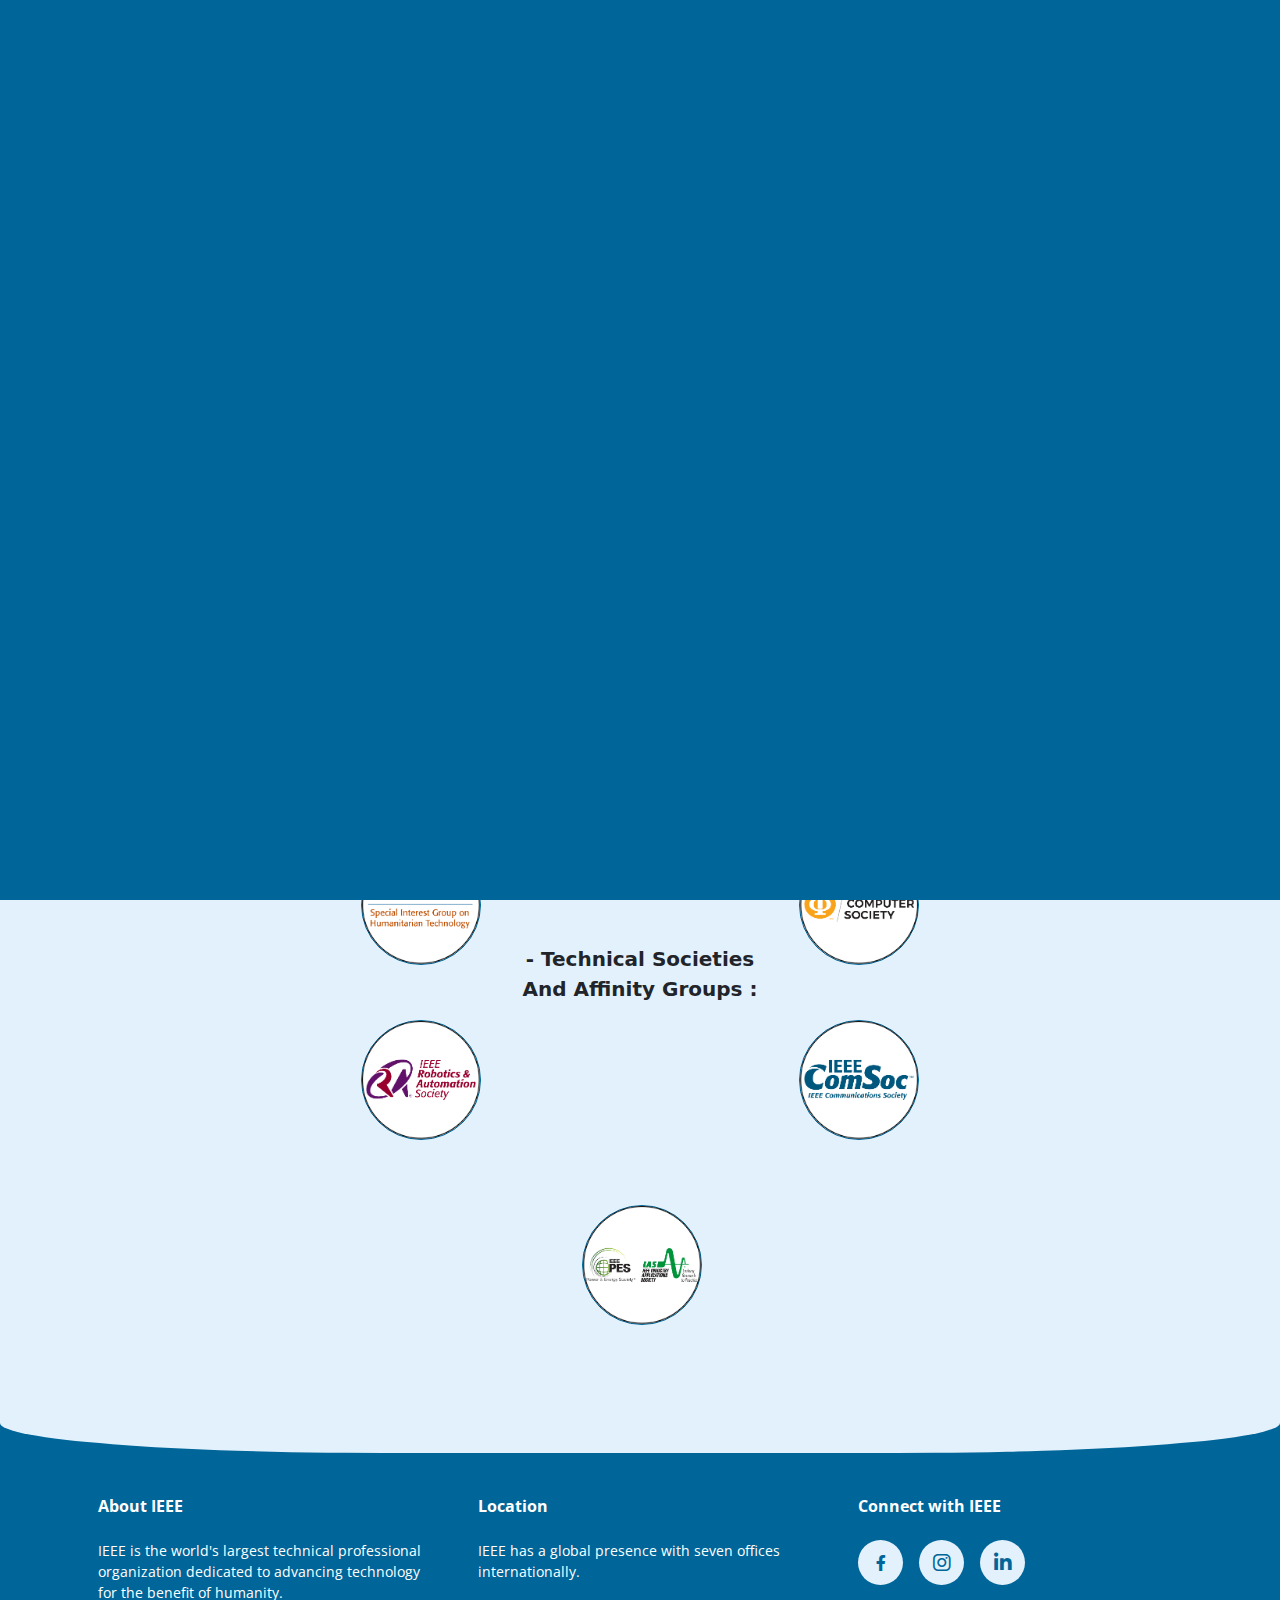
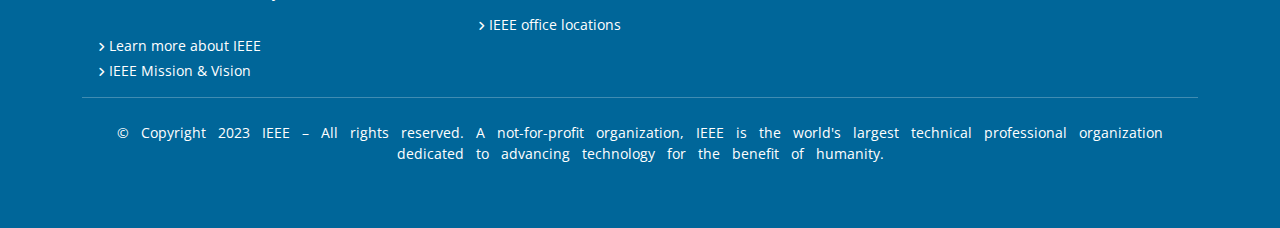
<file: index.html>
<!DOCTYPE html>
<html lang="en">
<head>
    <meta charset="UTF-8" />
    <meta name="viewport" content="width=device-width, initial-scale=1.0" />
    <link rel="icon" href="assets/img/logo.png" />
    <title>IEEE</title>
    <!-- fontawsome -->
    <link rel="stylesheet" href="vendor/css/all.min.css" />
    <!-- bootstrap css -->
    <link rel="stylesheet" href="vendor/css/bootstrap.min.css" />
    <!-- custom css -->
    <link rel="stylesheet" href="assets/css/style.css" />
    <!-- media css -->
    <link rel="stylesheet" href="assets/css/media.css">
</head>
<body>
  <nav class="navbar navbar-expand-lg mb-md-4">
    <div class="container">
      <a class="navbar-brand w-50" href="#">
        <img src="assets/img/logo.png" alt="logo" class="img-fluid object-fit-cover float-start">
        <p class="float-start ms-2 mt-4 text-white"><span class="text-uppercase">t</span>he professional home for the engineering and technology community worldwide</p>
      </a>
      <button class="navbar-toggler" type="button" data-bs-toggle="collapse" data-bs-target="#navbarSupportedContent" aria-controls="navbarSupportedContent" aria-expanded="false" aria-label="Toggle navigation">
        <span class="navbar-toggler-icon"></span>
      </button>
      <div class="collapse navbar-collapse" id="navbarSupportedContent">
        <ul class="navbar-nav me-auto mb-2 mb-lg-0">
            <li class="nav-item me-1">
                <a class="nav-link active text-uppercase position-relative text-white" aria-current="page" href="index.html">ieee bau</a>
            </li>
            <li class="nav-item me-1">
                <a class="nav-link text-capitalize position-relative text-white" href="participation.html">participations</a>
            </li>
            <li class="nav-item me-1">
                <a class="nav-link text-capitalize position-relative text-white" href="events.html">events</a>
            </li>
            <li class="nav-item me-1">
                <a class="nav-link text-capitalize position-relative text-white" href="awards.html">awards</a>
            </li>
            <li class="nav-item me-1">
                <a class="nav-link text-capitalize position-relative text-white" href="#contact">contact<span class="text-uppercase">u</span>s</a>
            </li>
        </ul>
    </div>
    </div>
  </nav>
    <header>
        <div class="container">
            <div class="row align-items-center justify-content-center">  
                <div class="col-md-6">
                    <p class="fst-italic"><span class="text-uppercase">ieee</span> stands for the <span class="text-uppercase">i</span>nstitute
                        of <span class="text-uppercase">e</span>lectrical and <span class="text-uppercase">e</span>lectronics <span class="text-uppercase">e</span>ngineers, a global organization
                        that fosters collaboration among professionals in fields related
                        to electrical and electronics engineering. It develops standards,
                        publishes technical resources, hosts conferences, and supports
                        education and networking opportunities in these areas. <span class="text-uppercase">ieee</span> had
                        members and activities in more than 160 countries around the
                        world. IEEE had over 400,000 members worldwide. <span class="text-uppercase">t</span>echnical
                        <span class="text-uppercase">r</span>esources: <span class="text-uppercase">ieee</span> provides access to a vast library of technical
                        publications, including journals, conference proceedings, and
                        standards. <span class="text-uppercase">n</span>etworking <span class="text-uppercase">o</span>pportunities: <span class="text-uppercase">ieee</span> offers numerous
                        opportunities to connect with fellow professionals, experts, and
                        researchers through local chapters, technical societies,
                        conferences, and online communities. <span class="text-uppercase">n</span>etworking can lead to
                        collaborations, job opportunities, and knowledge exchange.</p>
                </div>
                <div class="col-md-6">
                  <div id="carouselExampleAutoplaying" class="carousel slide" data-bs-ride="carousel">
                      <div class="carousel-inner">
                        <div class="carousel-item active">
                          <img src="assets/img/(1).jpg" class="img-fluid" alt="..."/>
                        </div>
                        <div class="carousel-item">
                          <img src="assets/img/(2).jpg" class="img-fluid" alt="..."/>
                        </div>
                      </div>
                  </div>
              </div>
            </div>
        </div>
    </header>
    <main>
    <section class="sectionSt mt-3">
      <div class="container">
        <h1 class="text-capitalize fw-medium  text-center position-relative mb-3 d-none d-md-block">i<span class="text-uppercase">eee</span> al-<span class="text-uppercase">b</span>alqa applied university student branch</h1>
        <h1 class="text-capitalize fw-medium  text-center position-relative mb-3 d-sm-block d-md-none">i<span class="text-uppercase">eee bau</span> branch</h1>        <div class="para d-flex justify-content-between text-capitalize fst-italic mt-3 pb-5">
              <p class="fw-bold">- establishment year : <span class="fw-bolder">2014</span></p>
              <p class="fw-bold">- location : <span class="fw-bolder">faculty of engineering technology, al-balqa applied university</span></p>
          </div>
          <div class="text-center position-relative mt-5 pt-5 vh-100">
              <p class="fw-bold text-capitalize mt-5 pt-5 fs-5">- technical societies<br> and affinity groups :</p>
              <div class="div1 z-1 position-absolute">
                  <a class="link rounded-circle d-block" data-bs-toggle="offcanvas" href="#div1" role="button" aria-controls="offcanvasExample"><img src="assets/img/sight.png" alt="sight" class="img-fluid"></a>
              </div>
              <div class="div2 z-1 position-absolute">
                   <a class="link rounded-circle d-block" data-bs-toggle="offcanvas" href="#div2" role="button" aria-controls="offcanvasExample"><img src="assets/img/ras.png" alt="ras" class="img-fluid"></a>
              </div>
              <div class="div3 z-1 position-absolute">
                  <a class="link rounded-circle d-block" data-bs-toggle="offcanvas" href="#div3" role="button" aria-controls="offcanvasExample"><img src="assets/img/comsoc.png" alt="comsoc" class="img-fluid"></a>
             </div>
             <div class="div4 z-1 position-absolute">
              <a class="link rounded-circle d-block" data-bs-toggle="offcanvas" href="#div4" role="button" aria-controls="offcanvasExample"><img src="assets/img/cs.png" alt="cs" class="img-fluid"></a>
            </div>
            <div class="div5 z-1 position-absolute">
              <a class="link rounded-circle d-block" data-bs-toggle="offcanvas" href="#div5" role="button" aria-controls="offcanvasExample"><img src="assets/img/wie.png" alt="wie" class="img-fluid"></a>
            </div>
            <div class="div6 z-1 position-absolute">
              <a class="link rounded-circle d-block" data-bs-toggle="offcanvas" href="#div6" role="button" aria-controls="offcanvasExample"><img src="assets/img/joint .png" alt="joint" class="img-fluid"></a>
            </div>
          </div>
          <div class="offcanvas offcanvas-start pt-3" tabindex="-1" id="div1" aria-labelledby="offcanvasExampleLabel">
              <div class="offcanvas-header ms-3">
                  <p class="text-capitalize">special interest group <span class="text-lowercase">o</span>n humanitarian technology</p>
                <button type="button" class="btn-close" data-bs-dismiss="offcanvas" aria-label="Close"></button>
              </div>
              <div class="offcanvas-body ms-3">
                  <p><span class="text-uppercase text-black">f</span>ocuses on using technology to address humanitarian challenges.</p>
              </div>
          </div>
          <div class="offcanvas offcanvas-start pt-3" tabindex="-1" id="div2" aria-labelledby="offcanvasExampleLabel">
              <div class="offcanvas-header ms-3">
                  <p class="text-capitalize">robotics <span class="text-lowercase">a</span>nd automation society</p>
                <button type="button" class="btn-close" data-bs-dismiss="offcanvas" aria-label="Close"></button>
              </div>
              <div class="offcanvas-body ms-3">
                  <p><span class="text-uppercase text-black">f</span>ocuses on robotics, automation, and related technologies</p>
              </div>
          </div>
          <div class="offcanvas offcanvas-start pt-3" tabindex="-1" id="div3" aria-labelledby="offcanvasExampleLabel">
              <div class="offcanvas-header ms-3">
                  <p class="text-capitalize">communications society</p>
                <button type="button" class="btn-close" data-bs-dismiss="offcanvas" aria-label="Close"></button>
              </div>
              <div class="offcanvas-body ms-3">
                  <p><span class="text-uppercase text-black">f</span>ocuses on communication technologies and networks.</p>
              </div>
          </div>
          <div class="offcanvas offcanvas-start pt-3" tabindex="-1" id="div4" aria-labelledby="offcanvasExampleLabel">
              <div class="offcanvas-header ms-3">
                  <p class="text-capitalize">computer society</p>
                <button type="button" class="btn-close" data-bs-dismiss="offcanvas" aria-label="Close"></button>
              </div>
              <div class="offcanvas-body ms-3">
                  <p><span class="text-uppercase text-black">f</span>ocuses on computer science and technology.</p>
              </div>
          </div>
          <div class="offcanvas offcanvas-start pt-3" tabindex="-1" id="div5" aria-labelledby="offcanvasExampleLabel">
              <div class="offcanvas-header ms-3">
                  <p class="text-capitalize">women <span class="text-lowercase">i</span>n engineering</p>
                <button type="button" class="btn-close" data-bs-dismiss="offcanvas" aria-label="Close"></button>
              </div>
              <div class="offcanvas-body ms-3">
                  <p><span class="text-uppercase text-black">f</span>ocuses on empowering and promoting women in STEM fields. .</p>
              </div>
          </div>
          <div class="offcanvas offcanvas-start pt-3" tabindex="-1" id="div6" aria-labelledby="offcanvasExampleLabel">
              <div class="offcanvas-header ms-3">
                  <p class="text-uppercase">pes <span class="text-lowercase">and</span> ias</p>
                <button type="button" class="btn-close" data-bs-dismiss="offcanvas" aria-label="Close"></button>
              </div>
              <div class="offcanvas-body ms-3">
                  <p><span class="text-uppercase text-black">c</span>ombines the <span class="text-uppercase text-black">p</span>ower & <span class="text-uppercase text-black">e</span>nergy <span class="text-uppercase text-black">s</span>ociety (<span class="text-uppercase text-black">pes</span>) and the <span class="text-uppercase text-black">i</span>ndustrial <span class="text-uppercase text-black">a</span>pplications <span class="text-uppercase text-black">s</span>ociety (<span class="text-uppercase text-black">ias</span>) for a broader focus on power, energy, and industrial applications. </p>
              </div>
          </div>
      </div>
  </section>
    </main>
    <footer class="text-center py-3 text-white position-relative mt-0 py-5" id="contact">
      <div class="container">
        <div class="row">
          <div class="col-md-4 text-start pt-5">
            <h2 class="text-capitalize ms-3 pt-5">about <span class="text-uppercase">ieee</span></h2>
            <p class="p-3"><span class="text-uppercase">ieee</span> is the world's largest technical professional organization dedicated to advancing technology for the benefit of humanity.</p>
            <a href="https://www.ieee.org/about/index.html?utm_source=dhtml_footer&utm_medium=hp&utm_campaign=learn-more" target="_blank" class="text-decoration-none d-block w-50 text-white ms-3 mb-1"><i class="fa fa-angle-right me-1" aria-hidden="true"></i><span class="text-uppercase">l</span>earn more about <span class="text-uppercase">ieee</span></a>
            <a href="https://www.ieee.org/about/vision-mission.html?utm_source=dhtml_footer&utm_medium=hp&utm_campaign=mission-vision" target="_blank" class="text-decoration-none d-block w-50 text-white ms-3 text-capitalize"><i class="fa fa-angle-right me-1" aria-hidden="true"></i><span class="text-uppercase">ieee</span> mission & vision</a>
          </div>
          <div class="col-md-4 text-start pt-5">
            <h2 class="text-capitalize ms-3 pt-5">location</h2>
            <p class="p-3"><span class="text-uppercase">ieee</span> has a global presence with seven offices internationally.</p>
            <a href="https://www.ieee.org/about/contact.html?utm_source=dhtml_footer&utm_medium=hp&utm_campaign=office-locations" target="_blank" class="text-decoration-none d-block w-50 text-white ms-3 mb-1"><i class="fa fa-angle-right me-1" aria-hidden="true"></i><span class="text-uppercase">ieee</span> office locations</a>
          </div>
          <div class="col-md-4 text-start pt-5">
            <h2 class="ms-3 pt-5"><span class="text-uppercase">c</span>onnect with <span class="text-uppercase">ieee</span></h2>
            <div class="d-flex align-items-center justify-content-start">
              <div class="icons ms-3 mt-3 position-relative">
                <span class="text-capitalize p-2 rounded fw-semibold position-absolute">facebook</span>
                <a href="https://www.facebook.com/ieeebalqa" target="_blank" class="text-decoration-none"><i class="fa-brands fa-facebook-f fs-6 rounded-circle d-flex align-items-center justify-content-center"></i></a>
              </div>
              <div class="icons ms-3 mt-3 position-relative">
                <span class="text-capitalize p-2 rounded fw-semibold position-absolute">instagram</span>
                <a href="https://www.instagram.com/ieeebalqa/?igshid=MmU2YjMzNjRlOQ%3D%3D" target="_blank" class="text-decoration-none"><i class="fa-brands fa-instagram fs-5 rounded-circle d-flex align-items-center justify-content-center"></i></a>
              </div>
              <div class="icons ms-3 mt-3 position-relative">
                <span class="text-capitalize p-2 rounded fw-semibold position-absolute">linkedin</span>
                <a href="https://www.linkedin.com/company/ieeebau/" target="_blank" class="text-decoration-none"><i class="fa-brands fa-linkedin-in fs-5 rounded-circle d-flex align-items-center justify-content-center"></i></a>
              </div>
            </div>
          </div>
        </div>
        <hr>
        <p class="mt-4">© Copyright 2023 <span class="text-uppercase">ieee</span> – <span class="text-uppercase">a</span>ll rights reserved. <span class="text-uppercase">a</span> not-for-profit organization, <span class="text-uppercase">ieee</span> is the world's largest technical professional organization dedicated to advancing technology for the benefit of humanity.</p>    
        </div>   
    </footer>
    <a href="#" class="scroll-top d-flex align-items-center justify-content-center z-1"><i class="fa-solid fa-arrow-right fa-rotate-270"></i></a>
    <div id="preloader">
      <div class="line"></div>
    </div>
    <!-- bootstrap js -->
    <script src="vendor/js/bootstrap.bundle.min.js"></script>
    <!-- jquery js -->
    <script src="vendor/js/jquery.min.js"></script>
    <!-- custom js -->
    <script src="assets/js/main.js"></script>
</body>
</html>
</file>
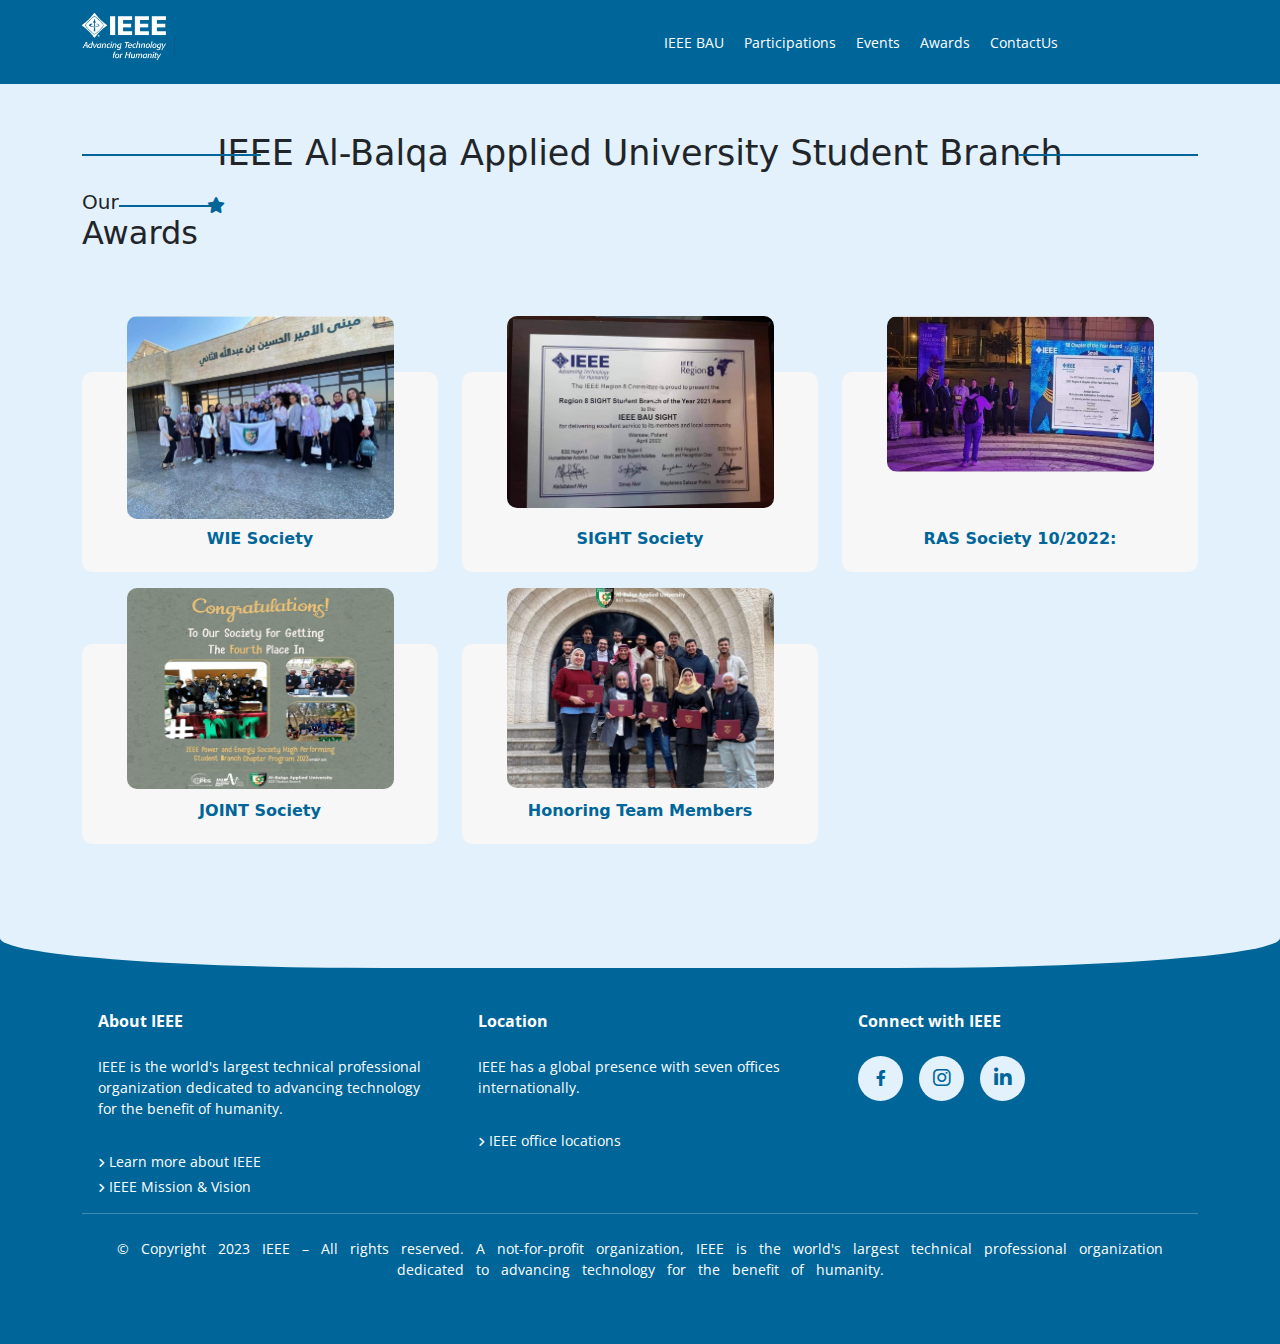
<file: awards.html>
<!DOCTYPE html>
<html lang="en">
<head>
    <meta charset="UTF-8" />
    <meta name="viewport" content="width=device-width, initial-scale=1.0" />
    <link rel="icon" href="assets/img/logo.png" />
    <title>IEEE</title>
    <!-- fontawsome -->
    <link rel="stylesheet" href="vendor/css/all.min.css" />
        <!-- bootstrap css -->
        <link rel="stylesheet" href="vendor/css/bootstrap.min.css" />
        <!-- wow css -->
        <link href="https://cdnjs.cloudflare.com/ajax/libs/animate.css/3.7.2/animate.css" rel="stylesheet"></link>
        <!-- custom css -->
        <link rel="stylesheet" href="assets/css/style.css" />
        <!-- media css -->
        <link rel="stylesheet" href="assets/css/media.css">
</head>
<body>
  <nav class="navbar navbar-expand-lg mb-md-4">
    <div class="container">
      <a class="navbar-brand w-50" href="#">
        <img src="assets/img/logo.png" alt="logo" class="img-fluid object-fit-cover float-start">
        <p class="float-start ms-2 mt-4 text-white"><span class="text-uppercase">t</span>he professional home for the engineering and technology community worldwide</p>
      </a>
      <button class="navbar-toggler" type="button" data-bs-toggle="collapse" data-bs-target="#navbarSupportedContent" aria-controls="navbarSupportedContent" aria-expanded="false" aria-label="Toggle navigation">
        <span class="navbar-toggler-icon"></span>
      </button>
      <div class="collapse navbar-collapse" id="navbarSupportedContent">
        <ul class="navbar-nav me-auto mb-2 mb-lg-0">
            <li class="nav-item me-1">
                <a class="nav-link active text-uppercase position-relative text-white" aria-current="page" href="index.html">ieee bau</a>
            </li>
            <li class="nav-item me-1">
                <a class="nav-link text-capitalize position-relative text-white" href="participation.html">participations</a>
            </li>
            <li class="nav-item me-1">
                <a class="nav-link text-capitalize position-relative text-white" href="events.html">events</a>
            </li>
            <li class="nav-item me-1">
                <a class="nav-link text-capitalize position-relative text-white" href="awards.html">awards</a>
            </li>
            <li class="nav-item me-1">
                <a class="nav-link text-capitalize position-relative text-white" href="#contact">contact<span class="text-uppercase">u</span>s</a>
            </li>
        </ul>
    </div>
    </div>
  </nav>
    <main>
        <section class="awards py-4">
            <div class="container">
              <h1 class="text-capitalize fw-medium  text-center position-relative mb-3 d-none d-md-block">i<span class="text-uppercase">eee</span> al-<span class="text-uppercase">b</span>alqa applied university student branch</h1>
              <h1 class="text-capitalize fw-medium  text-center position-relative mb-3 d-sm-block d-md-none">i<span class="text-uppercase">eee bau</span> branch</h1>              
              <h2 class="text-capitalize position-relative"><span class="d-block">our</span><i class="fa-solid fa-star position-absolute fs-6"></i>awards</h2>
                    <div class="row row-gap-5 mt-5 pt-5">
                      <div class="col-md-4 wow fadeInLeft">
                        <div class="card ht1 position-relative border-0 mt-4 pt-4">
                          <div class="imgbox text-center">
                            <img src="assets/img/17.jpg" alt="..." class="img-fluid w-75">
                          </div>
                          <div class="content px-5 lh-base">
                            <h3 class="text-capitalize fs-5 fw-bold mb-3 text-center">w<span class="text-uppercase">ie</span> society</h3>
                            <p class="fst-italic"><span class="text-uppercase">t</span>he <span class="text-uppercase">wie</span> (<span class="text-uppercase">w</span>omen <span class="text-uppercase">i</span>n <span class="text-uppercase">e</span>ngineering) society was awarded the title of the best student branch within the <span class="text-uppercase">j</span>ordan section.</p>
                          </div>
                          <div class="hover position-absolute bottom-0 w-100 text-center mb-3">
                            <h3 class="text-capitalize fs-6 fw-bold">w<span class="text-uppercase">ie</span> society</h3>
                          </div>
                        </div>
                      </div>
                      <div class="col-md-4 wow fadeInLeft">
                        <div class="card position-relative border-0 mt-4 pt-4">
                          <div class="imgbox text-center">
                            <img src="assets/img/4.jpg" alt="..." class="img-fluid w-75">
                          </div>
                          <div class="content px-5 lh-base">
                            <h3 class="text-capitalize fs-5 fw-bold mb-3 text-center">s<span class="text-uppercase">ight</span> society</h3>
                            <p class="fst-italic"><span class="text-uppercase">t</span>he <span class="text-uppercase">sight</span> society, a global network of volunteers dedicated to applying technology for humanitarian causes, received a prestigious award for being the best student branch in <span class="text-uppercase">e</span>urope and the <span class="text-uppercase">m</span>iddle <span class="text-uppercase">e</span>ast (<span class="text-uppercase">ieee</span> <span class="text-uppercase">r</span>egion8).</p>
                          </div>
                          <div class="hover position-absolute bottom-0 w-100 text-center mb-3">
                            <h3 class="text-capitalize fs-6 fw-bold">s<span class="text-uppercase">ight</span> society</h3>
                          </div>
                        </div>
                      </div>
                      <div class="col-md-4 wow fadeInRight">
                        <div class="card ht1 position-relative border-0 mt-4 pt-4">
                          <div class="imgbox text-center">
                            <img src="assets/img/10.jpg" alt="..." class="img-fluid w-75">
                          </div>
                          <div class="content px-5 lh-base">
                            <h3 class="text-capitalize fs-5 fw-bold mb-3 text-center">r<span class="text-uppercase">as</span> society 10/2022:</h3>
                            <p class="fst-italic"><span class="text-uppercase">t</span>he <span class="text-uppercase">ras</span> society, a student-led organization that is affiliated with the <span class="text-uppercase">ieee</span> <span class="text-uppercase">r</span>obotics and <span class="text-uppercase">a</span>utomation <span class="text-uppercase">s</span>ociety (<span class="text-uppercase">ras</span>), received a prestigious award for being the best student branch in <span class="text-uppercase">e</span>urope and the <span class="text-uppercase">m</span>iddle <span class="text-uppercase">e</span>ast (<span class="text-uppercase">ieee r</span>egion8).</p>
                          </div>
                          <div class="hover position-absolute bottom-0 w-100 text-center mb-3">
                            <h3 class="text-capitalize fs-6 fw-bold">r<span class="text-uppercase">as</span> society 10/2022:</h3>
                          </div>
                        </div>
                      </div>
                      <div class="col-md-4 wow fadeInLeft">
                        <div class="card ht1 position-relative border-0 mt-4 pt-4">
                          <div class="imgbox text-center">
                            <img src="assets/img/18.jpg" alt="..." class="img-fluid w-75">
                          </div>
                          <div class="content px-5 lh-base">
                            <h3 class="text-capitalize fs-5 fw-bold mb-3 text-center"><span class="text-uppercase">joint</span> society</h3>
                            <p class="fst-italic"><span class="text-uppercase">t</span>he <span class="text-uppercase">joint s</span>ociety secured fourth place among the best student branches in <span class="text-uppercase">r</span>egion 8 in the <span class="text-uppercase">hpsbcb</span> (<span class="text-uppercase">h</span>igh <span class="text-uppercase">p</span>erformance <span class="text-uppercase">s</span>tudent <span class="text-uppercase">b</span>ranch <span class="text-uppercase">c</span>hapter) rating.</p>
                          </div>
                          <div class="hover position-absolute bottom-0 w-100 text-center mb-3">
                            <h3 class="text-capitalize fs-6 fw-bold"><span class="text-uppercase">joint</span> society</h3>
                          </div>
                        </div>
                      </div>
                      <div class="col-md-4 wow fadeInRight">
                        <div class="card position-relative border-0 mt-4 pt-4">
                          <div class="imgbox text-center">
                            <img src="assets/img/15.jpg" alt="..." class="img-fluid w-75">
                          </div>
                          <div class="content px-5 lh-base">
                            <h3 class="text-capitalize fs-5 fw-bold mb-3 text-center">honoring team members</h3>
                            <p class="fst-italic"><span class="text-uppercase">t</span>he <span class="text-uppercase">d</span>ean of the <span class="text-uppercase">f</span>aculty, <span class="text-uppercase">p</span>rofessor <span class="text-uppercase">d</span>r. <span class="text-uppercase">a</span>hmed <span class="text-uppercase">s</span>alama <span class="text-uppercase">a</span>wad, recognized and commended a group of our students for their continuous and impactful engagement in extracurricular activities and their valuable representation of <span class="text-uppercase">b</span>alqa <span class="text-uppercase">a</span>pplied <span class="text-uppercase">u</span>niversity in <span class="text-uppercase">j</span>anuary 2023.</p>
                          </div>
                          <div class="hover position-absolute bottom-0 w-100 text-center mb-3">
                            <h3 class="text-capitalize fs-6 fw-bold">honoring team members</h3>
                          </div>
                        </div>
                      </div>
                    </div>
            </div>
            </section>
    </main>
    <footer class="text-center py-3 text-white position-relative mt-0 py-5" id="contact">
        <div class="container">
          <div class="row">
            <div class="col-md-4 text-start pt-5">
              <h2 class="text-capitalize ms-3 pt-5">about <span class="text-uppercase">ieee</span></h2>
              <p class="p-3"><span class="text-uppercase">ieee</span> is the world's largest technical professional organization dedicated to advancing technology for the benefit of humanity.</p>
              <a href="https://www.ieee.org/about/index.html?utm_source=dhtml_footer&utm_medium=hp&utm_campaign=learn-more" target="_blank" class="text-decoration-none d-block w-50 text-white ms-3 mb-1"><i class="fa fa-angle-right me-1" aria-hidden="true"></i><span class="text-uppercase">l</span>earn more about <span class="text-uppercase">ieee</span></a>
              <a href="https://www.ieee.org/about/vision-mission.html?utm_source=dhtml_footer&utm_medium=hp&utm_campaign=mission-vision" target="_blank" class="text-decoration-none d-block w-50 text-white ms-3 text-capitalize"><i class="fa fa-angle-right me-1" aria-hidden="true"></i><span class="text-uppercase">ieee</span> mission & vision</a>
            </div>
            <div class="col-md-4 text-start pt-5">
              <h2 class="text-capitalize ms-3 pt-5">location</h2>
              <p class="p-3"><span class="text-uppercase">ieee</span> has a global presence with seven offices internationally.</p>
              <a href="https://www.ieee.org/about/contact.html?utm_source=dhtml_footer&utm_medium=hp&utm_campaign=office-locations" target="_blank" class="text-decoration-none d-block w-50 text-white ms-3 mb-1"><i class="fa fa-angle-right me-1" aria-hidden="true"></i><span class="text-uppercase">ieee</span> office locations</a>
            </div>
            <div class="col-md-4 text-start pt-5">
              <h2 class="ms-3 pt-5"><span class="text-uppercase">c</span>onnect with <span class="text-uppercase">ieee</span></h2>
              <div class="d-flex align-items-center justify-content-start">
                <div class="icons ms-3 mt-3 position-relative">
                  <span class="text-capitalize p-2 rounded fw-semibold position-absolute">facebook</span>
                  <a href="https://www.facebook.com/ieeebalqa" target="_blank" class="text-decoration-none"><i class="fa-brands fa-facebook-f fs-6 rounded-circle d-flex align-items-center justify-content-center"></i></a>
                </div>
                <div class="icons ms-3 mt-3 position-relative">
                  <span class="text-capitalize p-2 rounded fw-semibold position-absolute">instagram</span>
                  <a href="https://www.instagram.com/ieeebalqa/?igshid=MmU2YjMzNjRlOQ%3D%3D" target="_blank" class="text-decoration-none"><i class="fa-brands fa-instagram fs-5 rounded-circle d-flex align-items-center justify-content-center"></i></a>
                </div>
                <div class="icons ms-3 mt-3 position-relative">
                  <span class="text-capitalize p-2 rounded fw-semibold position-absolute">linkedin</span>
                  <a href="https://www.linkedin.com/company/ieeebau/" target="_blank" class="text-decoration-none"><i class="fa-brands fa-linkedin-in fs-5 rounded-circle d-flex align-items-center justify-content-center"></i></a>
                </div>
              </div>
            </div>
          </div>
          <hr>
          <p class="mt-4">© Copyright 2023 <span class="text-uppercase">ieee</span> – <span class="text-uppercase">a</span>ll rights reserved. <span class="text-uppercase">a</span> not-for-profit organization, <span class="text-uppercase">ieee</span> is the world's largest technical professional organization dedicated to advancing technology for the benefit of humanity.</p>    
          </div>   
      </footer>
      <a href="#" class="scroll-top d-flex align-items-center justify-content-center"><i class="fa-solid fa-arrow-right fa-rotate-270"></i></a>
     <!-- bootstrap js -->
     <script src="vendor/js/bootstrap.bundle.min.js"></script>
     <!-- jquery -->
     <script src="vendor/js/jquery.min.js"></script>
     <!-- wow js -->
   <script src="https://cdnjs.cloudflare.com/ajax/libs/wow/1.1.2/wow.min.js"></script>
     <!-- custom js -->
     <script src="assets/js/main.js"></script>
</body>
</html>
</file>
<file: assets/css/style.css>
@import url('https://fonts.googleapis.com/css2?family=Cormorant+Garamond:wght@400;500;600;900;&family=Martel:wght@400;600&display=swap');
/*font-family: 'Cormorant Garamond', serif; font-family: 'Martel', serif;*/
@import url('https://fonts.googleapis.com/css2?family=Open+Sans:wght@400;500;700&display=swap');
/* font-family: 'Open Sans', sans-serif; */
:root{
  --main-color: #006699;
}
body{
  background-color: #E3F1FC;
}
nav{
  background-color: var(--main-color);
}
.navbar-brand img{
  width: 15%;
}
.navbar-brand p{
  font-size: 12px;
  font-weight: 400;
  color: var(--main-color);
  width: 0px;
  white-space: nowrap;
  overflow: hidden;
  border-right: 1px solid #3333;
  animation: typing 5s infinite alternate-reverse steps(77),blink infinite .5s;
}
@keyframes typing{
  from{
      width: 0;
  }
  to{
      width: 440px;
  }
}
@keyframes blink {
  from{
      border-color: #333333bd;
  }
  to{
      border-color: #00000000;
  }
  
}
.navbar-nav .nav-link{
  font-family: 'Open Sans', sans-serif;
  font-size: 14px;
}
.navbar-nav .nav-link::after{
  content: '';
  position: absolute;
  bottom: 0;
  left: 0;
  height: 2px;
  width: 0%;
  background-color: #fff;
  transition: .5s;
}
.navbar-nav .nav-link:hover::after{
  width: 100%;
}
header .col-md-6:nth-child(1) p{
  background-color: #f7f7f7;
  color: var(--main-color);
  padding: 25px;
  line-height: 26px;
}
header .col-md-6:nth-child(2){
  margin-left: -25px;
}
h1{
  font-size: 35px;
  z-index: 1;
}
h1::before{
  content: '';
  position: absolute;
  bottom: 18px;
  left: 0;
  height: 2px;
  width: 179px;
  background-color: var(--main-color);
}
h1::after{
  content: '';
  position: absolute;
  bottom: 18px;
  right: 0;
  height: 2px;
  width: 179px;
  background-color: var(--main-color);
}
.sectionSt p span{
  color: var(--main-color);
}
.col-md-8{
  margin-top: -28px;
}
.link{
  width: 120px;
  height: 120px;
  border: 1px solid var(--main-color);
  transition: .5s;
}
.link:hover{
  box-shadow: -3px 8px 10px #888;
}
.offcanvas{
  height: 220px;
  position: absolute;
  top: 70% !important;
  background-color: #E3F1FC;
}
.offcanvas-header p{
  color: var(--main-color);
  font-size: 18px;
  font-weight: 600;
}
.offcanvas-body p{
  font-size: 18px;
  font-weight: 500;
}
.sectionSt{
  height: 83vh;
} 
.div1{
  left: 25%;
  top: 5%;
}
.div2{
  left: 25%;
}
.div3{
  right: 25%;
}
.div4{
  right: 25%;
  top: 5%;
}
.div5{
  top: -10%;
  left: 44.8%;
}
.div6{
  left: 44.8%;
  top: 45%;
}
section h2 span{
  font-size: 20px;
}
section h2 span::after{
  content: '';
  position: absolute;
  top: 15px;
  height: 2px;
  width: 100px;
  background-color: var(--main-color);
}
section h2 .fa-star{
  top: 7px;
  left: 125px;
  color: var(--main-color);
}
.card {
  height: 200px; 
  border-radius: 10px;
  background: #f7f7f7;
  cursor: pointer;
  transition: .5s;
}
.card:hover {
  height: 440px;
}
.card.ht1:hover{
  height: 350px;
}
.card.ht2:hover{
  height: 550px;
}
.card.ht3:hover{
  height: 500px;
}
.card.ht4:hover{
  height: 675px;
}
.imgbox {
  transform: translateY(-80px);
  z-index: 99;
}
.card img {
  border-radius: 10px;
}
.sectionNd .row .col-md-4:nth-last-child(3) img{
  width: 60%;
  height: 90%;
}
.awards .row .col-md-4:nth-last-child(2) img{
  height: 75%;
}
.content {
  color: var(--main-color);
  transform: translateY(-450px);
  opacity: 0;
  transition: 0.5s;
}
.card:hover .content {
  opacity: 1;
  transform: translateY(-180px);
}
.content h3{
  margin-top: 60px;
  padding-top: 60px;
}
.awards .row .col-md-4:nth-last-child(2) h3{
  margin-top: 30px;
  padding-top: 30px;
}
.hover h3{
  color: var(--main-color);
}
.card:hover .hover{
  display: none;
}
footer{
  background-color: var(--main-color);
  font-family: 'Open Sans', sans-serif;
  font-size: 14px;
}
footer h2{
  font-size: 16px;
  font-weight: 700;
}
footer a i {
  font-size: 11px;
}
footer a{
  transition: .5s;
}
footer a:hover{
  text-decoration: underline !important;
}
.icons a i{
  color: var(--main-color);
  background-color: #E3F1FC;
  width: 45px;
  height: 45px;
  transition: .5s;
}
.icons span{
  color: var(--main-color);
  background-color: #E3F1FC;
  top: 60px;
  opacity: 0;
  transition: .5s opacity;
}
.icons span:before{
  content: '';
  position: absolute;
  height: 12px;
  width: 12px;
  top: -6px;
  left: 20%;
  background-color: #E3F1FC;
  transform:  rotate(45deg);
}
.icons:hover span{
  opacity: 1;
}
.icons a:hover i{
  background-color: transparent;
  border: 1px solid #E3F1FC;
  color: #E3F1FC;
}
footer p:last-child{
  word-spacing: 8px;
}
footer::before{
  content:'';
  position: absolute;
  top: 0;
  left: 0;
  width: 100%;
  height: 100px;
  background-color: #E3F1FC;
  border-bottom-left-radius:30%;
  border-bottom-right-radius:30%;
}
.scroll-top{
  position: fixed;
  opacity: 0;
  right: 15px;
  bottom: 15px;
  z-index: 9999;
  background: var(--main-color);
  width: 44px;
  height: 44px;
  border-radius: 50px;
  transition: all 0.4s;
}
.scroll-top i{
  font-size: 24px;
  color: #fff;
  line-height: 0;
}
#preloader{
  display: flex;
  position: fixed;
  inset: 0;
  width: 100%;
  height: 100vh;
  z-index: 99999;
}
#preloader:before,#preloader:after{
  content: "";
  background-color: var(--main-color);
  position: absolute;
  inset: 0;
  width: 50%;
  height: 100%;
  transition: all 0.3s ease 0s;
  z-index: -1;
}
#preloader:after{
  left: auto;
  right: 0;
}
#preloader .line {
  position: relative;
  overflow: hidden;
  margin: auto;
  width: 1px;
  height: 280px;
  transition: all 0.8s ease 0s;
}
#preloader .line:before{
  content: "";
  position: absolute;
  background-color: #E3F1FC;
  left: 0;
  top: 50%;
  width: 1px;
  height: 0%;
  transform: translateY(-50%);
  animation: lineincrease 1000ms ease-in-out 0s forwards;
}
#preloader .line:after{
  content: "";
  position: absolute;
  background-color: #999;
  left: 0;
  top: 0;
  width: 1px;
  height: 100%;
  transform: translateY(-100%);
  animation: linemove 1200ms linear 0s infinite;
  animation-delay: 2000ms;
}
#preloader.loaded .line{
  opacity: 0;
  height: 100% ;
}
#preloader.loaded .line:after{
  opacity: 0;
}
#preloader.loaded:before, #preloader.loaded:after{
  animation: preloaderfinish 300ms ease-in-out 500ms forwards;
}
@keyframes lineincrease{
  0% {
    height: 0%;
  }
  100% {
    height: 100%;
  }
}
@keyframes linemove{
  0% {
    transform: translateY(200%);
  }
  100% {
    transform: translateY(-100%);
  }
}
@keyframes preloaderfinish {
  0% {
    width: 5 0%;
  }
  100%{
    width: 0%;
  }
}
</file>
<file: assets/css/media.css>
@media(max-width: 570px){
    .navbar-brand img{
        width: 30%;
        float: none !important;
      }
      .navbar-brand p{
        float: none !important;
        font-size: 11px;
      }
      .navbar-toggler{
        margin-bottom: 50px !important;
        color: #fff;
        background-color: #fff;
      }
      .navbar-nav .nav-link{
        width: fit-content;
      }
      header .col-md-6:nth-child(2){
        margin-left: 0px;
      }
      h1::before{
        width: 41px;
      }
      h1::after{
        width: 41px;
      }
      .para{
        display: block !important;
      }
      .div1{
        left: 0%;
      }
      .div2{
        left: 0%;
      }
      .div3{
        right: 0%;
      }
      .div4{
        right: 0%;
      }
      .div5{
        top: -6%;
        left: 33%;
      }
      .div6{
        left: 33%;
        top: 38%;
      }
      .offcanvas{
        top: 100% !important;
      }
      h2{
        font-size: 35px;
        margin-top: 35px;
      }
      h2 span{
        margin-left: 28px;
        margin-bottom: -12px;
      }
      h2 .fa-star{
        left: 158px !important;
      }
      footer h2{
        font-size: 19px;
      }
      footer h2:nth-last-child(4){
        margin-top: -20px;
      }
      footer h2:nth-last-child(4) span{
        margin-left: 0px;
      }
      footer h2:nth-last-child(3){
        margin-top: -60px;
      }
      footer h2:nth-last-child(2){
        margin-top: -60px;
      }
      footer h2:nth-last-child(2) span{
        margin-left: 0px;
      }
      footer p:last-child{
        word-spacing: 2px;
      }
}
</file>
